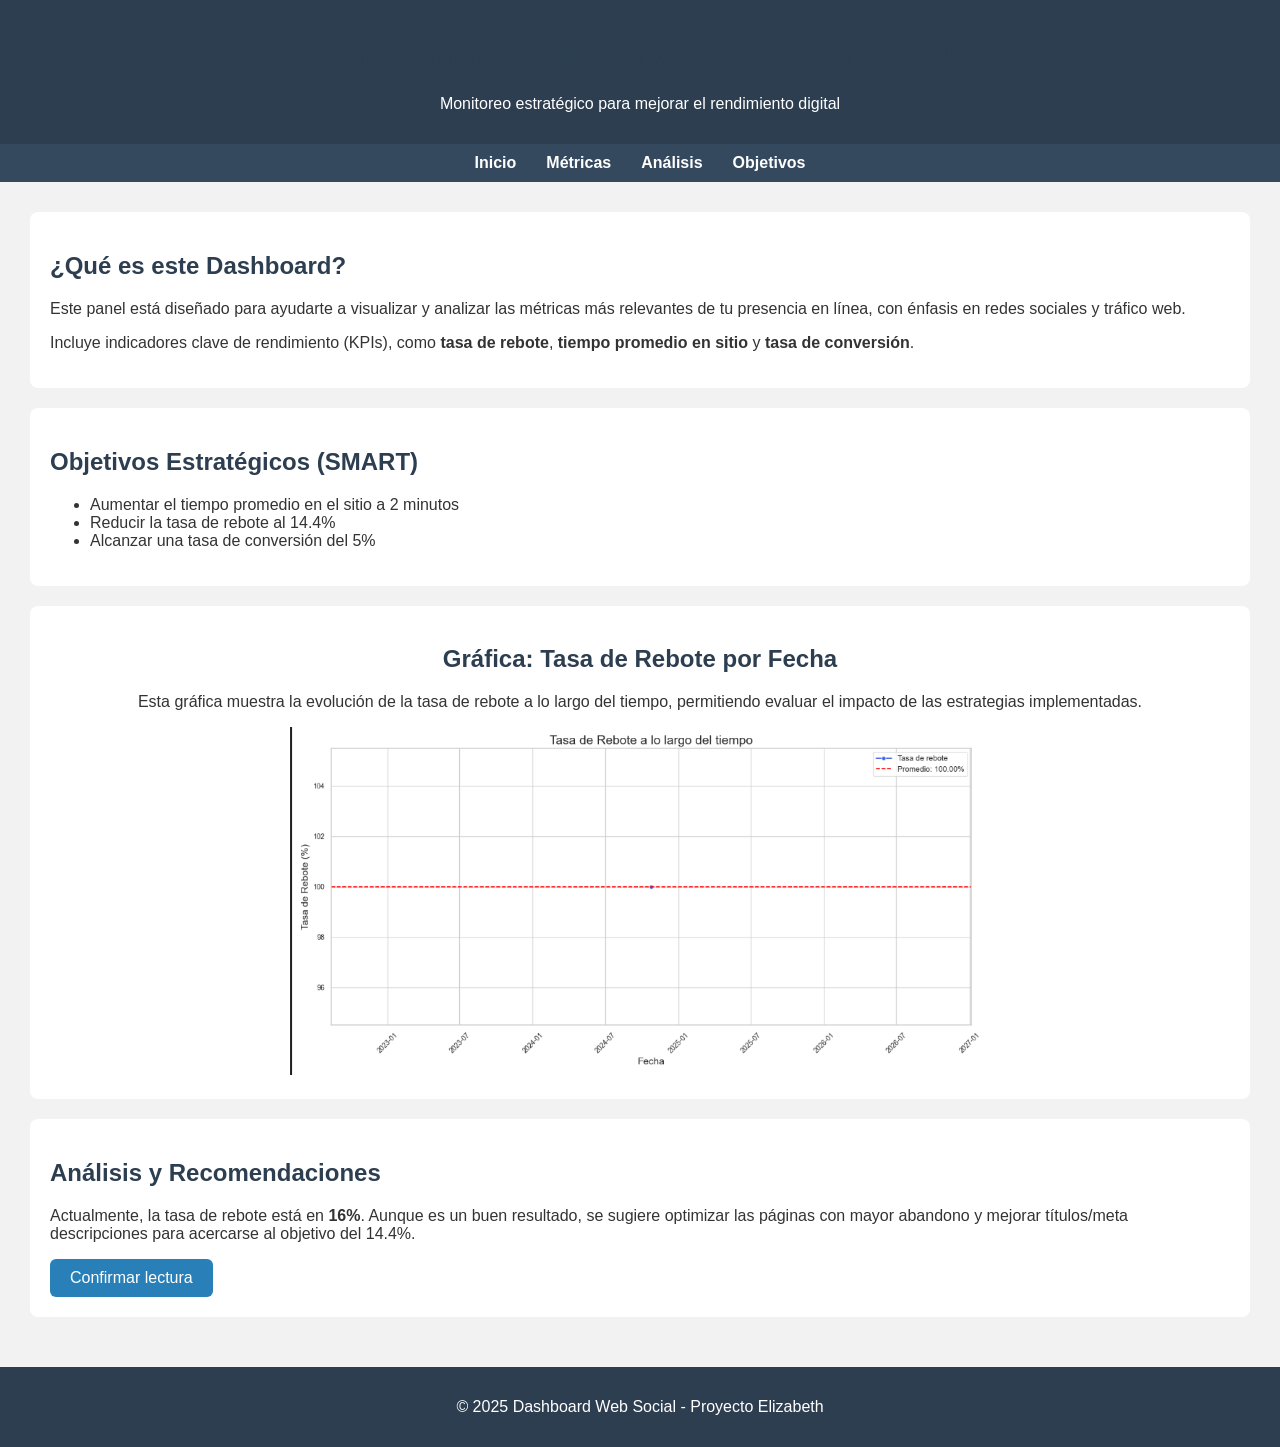
<file: index.html>
<!DOCTYPE html>
<html lang="es">
<head>
    <meta charset="UTF-8">
    <title>Dashboard de Métricas Sociales</title>
    <link rel="stylesheet" href="estilos.css">
</head>
<body>
<header>
    <h1>Dashboard de Métricas Web y Redes Sociales</h1>
    <p>Monitoreo estratégico para mejorar el rendimiento digital</p>
</header>
<nav>
    <ul>
        <li><a href="index.html">Inicio</a></li>
        <li><a href="metricas.html">Métricas</a></li>
        <li><a href="analisis.html">Análisis</a></li>
        <li><a href="objetivos.html">Objetivos</a></li>
    </ul>
</nav>
<main>
    <section>
        <h2>¿Qué es este Dashboard?</h2>
        <p>Este panel está diseñado para ayudarte a visualizar y analizar las métricas más relevantes de tu presencia en línea, con énfasis en redes sociales y tráfico web.</p>
        <p>Incluye indicadores clave de rendimiento (KPIs), como <strong>tasa de rebote</strong>, <strong>tiempo promedio en sitio</strong> y <strong>tasa de conversión</strong>.</p>
    </section>
    <section>
        <h2>Objetivos Estratégicos (SMART)</h2>
        <ul>
            <li>Aumentar el tiempo promedio en el sitio a 2 minutos</li>
            <li>Reducir la tasa de rebote al 14.4%</li>
            <li>Alcanzar una tasa de conversión del 5%</li>
        </ul>
    </section>
    <section class="grafico">
        <h2>Gráfica: Tasa de Rebote por Fecha</h2>
        <p>Esta gráfica muestra la evolución de la tasa de rebote a lo largo del tiempo, permitiendo evaluar el impacto de las estrategias implementadas.</p>
        <img src="grafico_tasa_rebote.png" alt="Gráfico Tasa de Rebote">
    </section>
    <section>
        <h2>Análisis y Recomendaciones</h2>
        <p>Actualmente, la tasa de rebote está en <strong>16%</strong>. Aunque es un buen resultado, se sugiere optimizar las páginas con mayor abandono y mejorar títulos/meta descripciones para acercarse al objetivo del 14.4%.</p>
        <button onclick="alert('¡Gracias por usar el Dashboard!')">Confirmar lectura</button>
    </section>
</main>
<footer>
    <p>&copy; 2025 Dashboard Web Social - Proyecto Elizabeth</p>
</footer>
</body>
</html>
</file>
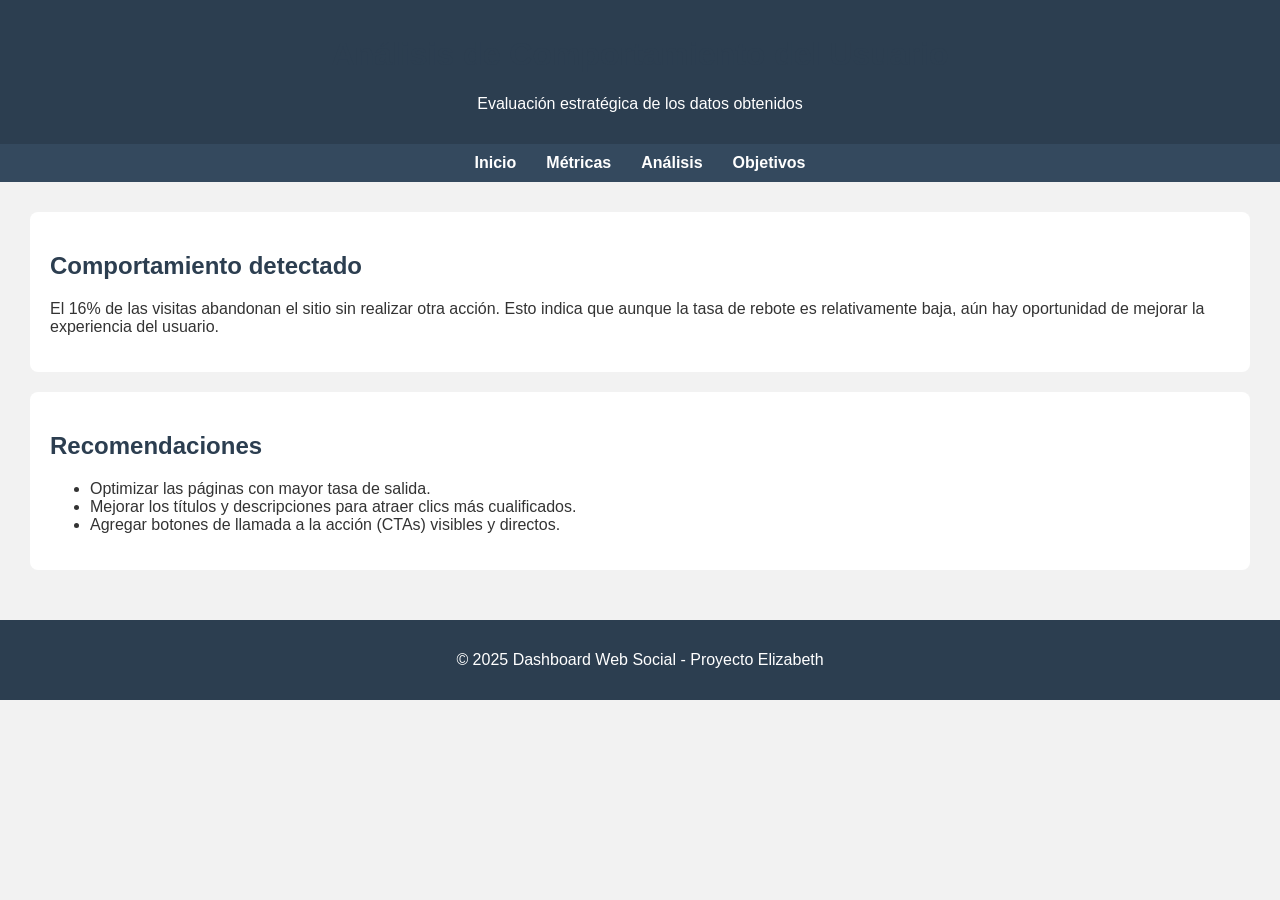
<file: analisis.html>
<!DOCTYPE html>
<html lang="es">
<head>
    <meta charset="UTF-8">
    <title>Análisis - Dashboard</title>
    <link rel="stylesheet" href="estilos.css">
</head>
<body>
<header>
    <h1>Análisis de Comportamiento del Usuario</h1>
    <p>Evaluación estratégica de los datos obtenidos</p>
</header>
<nav>
    <ul>
        <li><a href="index.html">Inicio</a></li>
        <li><a href="metricas.html">Métricas</a></li>
        <li><a href="analisis.html">Análisis</a></li>
        <li><a href="objetivos.html">Objetivos</a></li>
    </ul>
</nav>
<main>
    <section>
        <h2>Comportamiento detectado</h2>
        <p>El 16% de las visitas abandonan el sitio sin realizar otra acción. Esto indica que aunque la tasa de rebote es relativamente baja, aún hay oportunidad de mejorar la experiencia del usuario.</p>
    </section>
    <section>
        <h2>Recomendaciones</h2>
        <ul>
            <li>Optimizar las páginas con mayor tasa de salida.</li>
            <li>Mejorar los títulos y descripciones para atraer clics más cualificados.</li>
            <li>Agregar botones de llamada a la acción (CTAs) visibles y directos.</li>
        </ul>
    </section>
</main>
<footer>
    <p>&copy; 2025 Dashboard Web Social - Proyecto Elizabeth</p>
</footer>
</body>
</html>
</file>
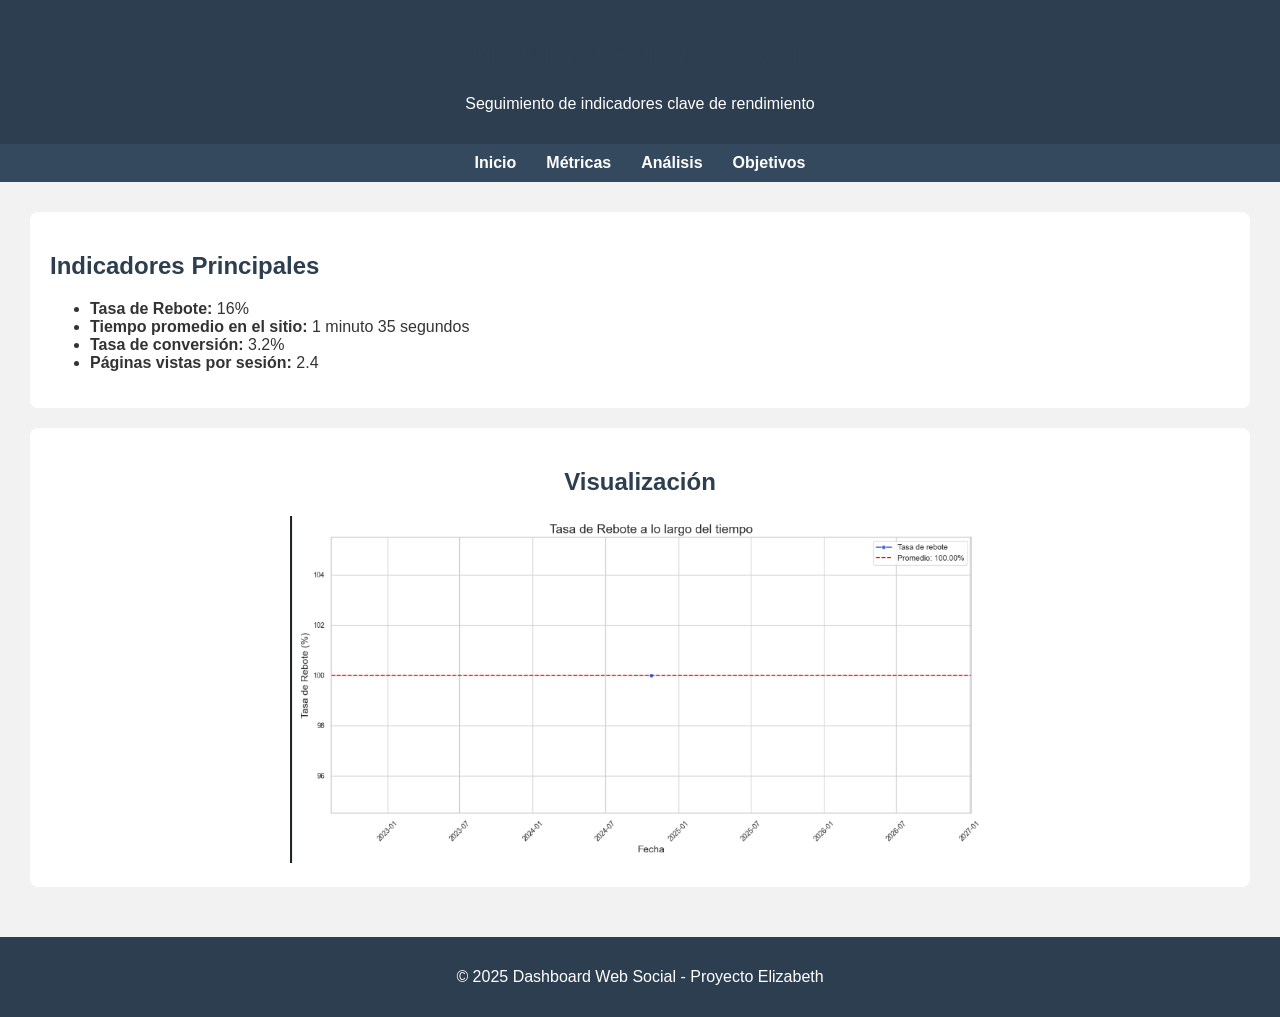
<file: metricas.html>
<!DOCTYPE html>
<html lang="es">
<head>
    <meta charset="UTF-8">
    <title>Métricas - Dashboard</title>
    <link rel="stylesheet" href="estilos.css">
</head>
<body>
<header>
    <h1>Métricas del Sitio Web</h1>
    <p>Seguimiento de indicadores clave de rendimiento</p>
</header>
<nav>
    <ul>
        <li><a href="index.html">Inicio</a></li>
        <li><a href="metricas.html">Métricas</a></li>
        <li><a href="analisis.html">Análisis</a></li>
        <li><a href="objetivos.html">Objetivos</a></li>
    </ul>
</nav>
<main>
    <section>
        <h2>Indicadores Principales</h2>
        <ul>
            <li><strong>Tasa de Rebote:</strong> 16%</li>
            <li><strong>Tiempo promedio en el sitio:</strong> 1 minuto 35 segundos</li>
            <li><strong>Tasa de conversión:</strong> 3.2%</li>
            <li><strong>Páginas vistas por sesión:</strong> 2.4</li>
        </ul>
    </section>
    <section class="grafico">
        <h2>Visualización</h2>
        <img src="grafico_tasa_rebote.png" alt="Gráfico Tasa de Rebote">
    </section>
</main>
<footer>
    <p>&copy; 2025 Dashboard Web Social - Proyecto Elizabeth</p>
</footer>
</body>
</html>
</file>
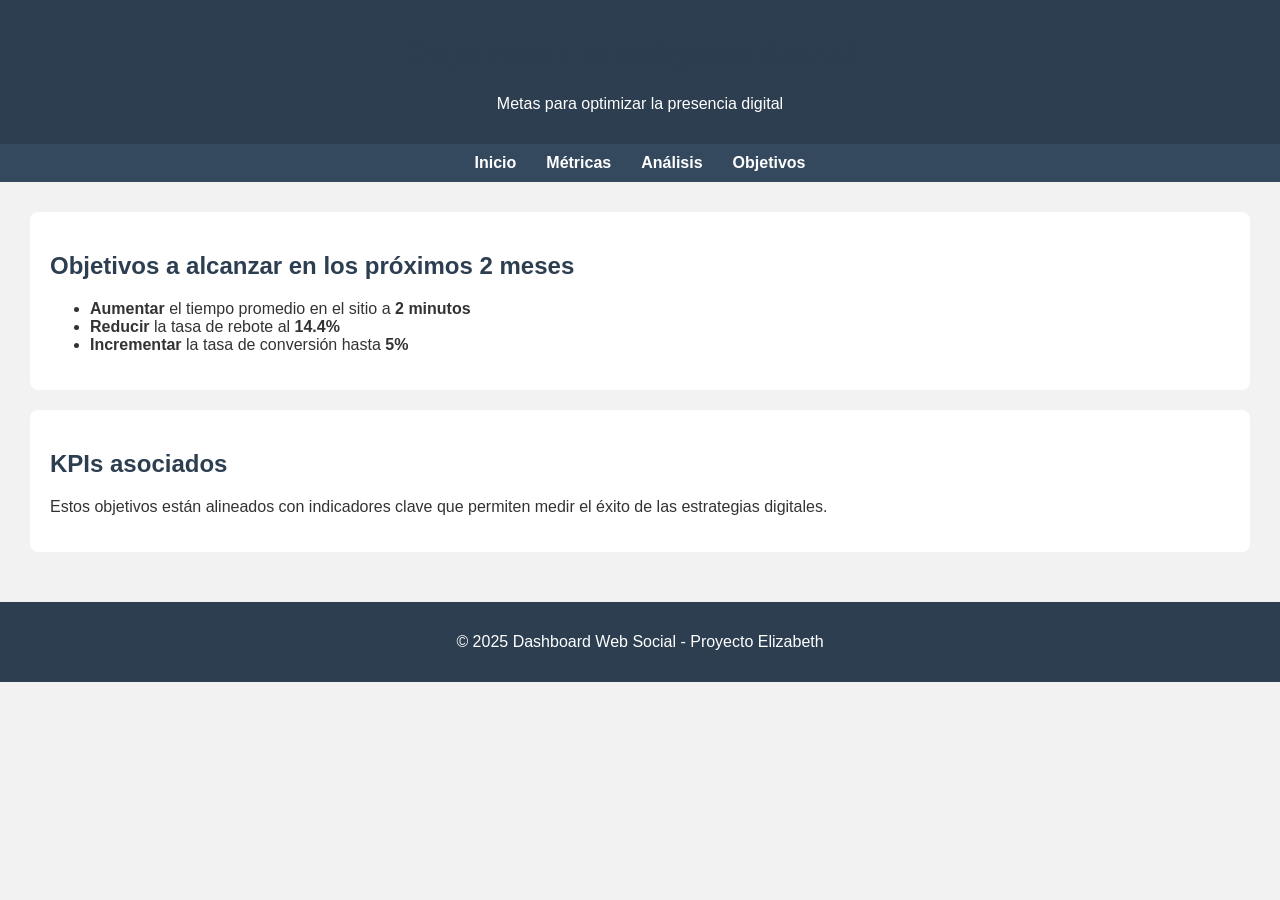
<file: objetivos.html>
<!DOCTYPE html>
<html lang="es">
<head>
    <meta charset="UTF-8">
    <title>Objetivos - Dashboard</title>
    <link rel="stylesheet" href="estilos.css">
</head>
<body>
<header>
    <h1>Objetivos Estratégicos SMART</h1>
    <p>Metas para optimizar la presencia digital</p>
</header>
<nav>
    <ul>
        <li><a href="index.html">Inicio</a></li>
        <li><a href="metricas.html">Métricas</a></li>
        <li><a href="analisis.html">Análisis</a></li>
        <li><a href="objetivos.html">Objetivos</a></li>
    </ul>
</nav>
<main>
    <section>
        <h2>Objetivos a alcanzar en los próximos 2 meses</h2>
        <ul>
            <li><strong>Aumentar</strong> el tiempo promedio en el sitio a <strong>2 minutos</strong></li>
            <li><strong>Reducir</strong> la tasa de rebote al <strong>14.4%</strong></li>
            <li><strong>Incrementar</strong> la tasa de conversión hasta <strong>5%</strong></li>
        </ul>
    </section>
    <section>
        <h2>KPIs asociados</h2>
        <p>Estos objetivos están alineados con indicadores clave que permiten medir el éxito de las estrategias digitales.</p>
    </section>
</main>
<footer>
    <p>&copy; 2025 Dashboard Web Social - Proyecto Elizabeth</p>
</footer>
</body>
</html>
</file>
<file: estilos.css>
body {
    font-family: 'Segoe UI', sans-serif;
    margin: 0;
    padding: 0;
    background-color: #f2f2f2;
    color: #333;
}
header, footer {
    background-color: #2c3e50;
    color: white;
    padding: 15px 20px;
    text-align: center;
}
nav {
    background-color: #34495e;
    padding: 10px;
}
nav ul {
    list-style: none;
    display: flex;
    justify-content: center;
    padding: 0;
    margin: 0;
}
nav li {
    margin: 0 15px;
}
nav a {
    color: white;
    text-decoration: none;
    font-weight: bold;
}
main {
    padding: 30px;
}
section {
    background: white;
    border-radius: 8px;
    padding: 20px;
    margin-bottom: 20px;
}
h1, h2 {
    color: #2c3e50;
}
.grafico {
    text-align: center;
    margin: 20px 0;
}
.grafico img {
    width: 80%;
    max-width: 700px;
}
button {
    background-color: #2980b9;
    color: white;
    padding: 10px 20px;
    border: none;
    border-radius: 6px;
    cursor: pointer;
    font-size: 16px;
}
button:hover {
    background-color: #1abc9c;
}
</file>
